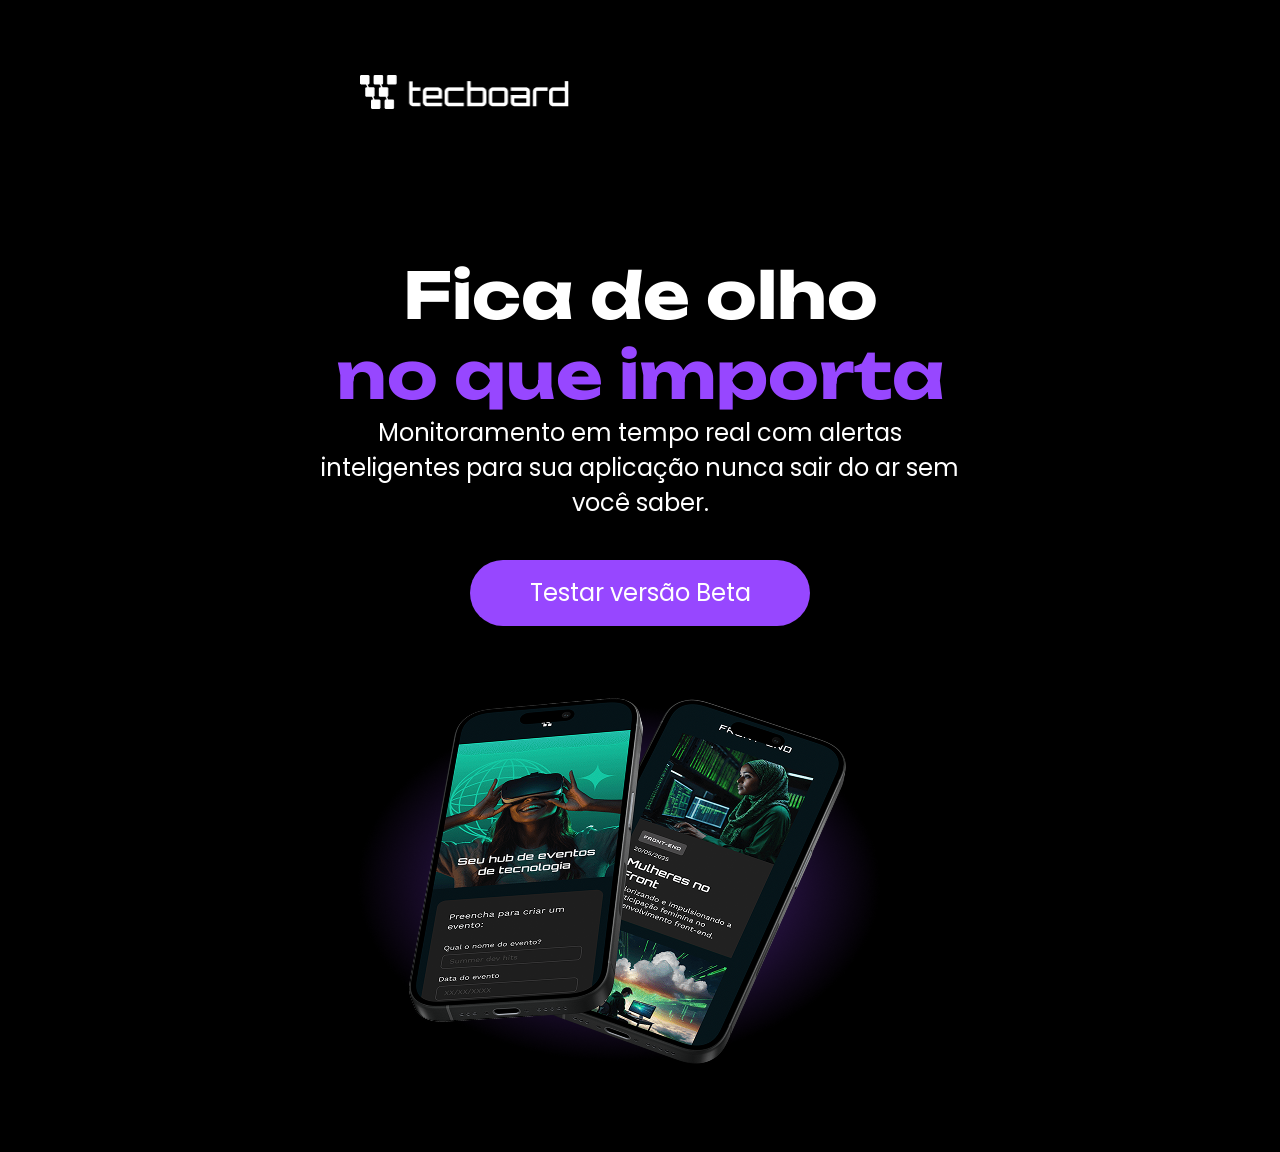
<file: index.html>
<!doctype html>
<html lang="pt-br">
  <head>
    <meta charset="UTF-8" />
    <meta name="viewport" content="width=device-width, initial-scale=1.0" />
    <title>Techboard</title>
    <link rel="stylesheet" href="./css/style.css?v=2" />
    <link rel="icon" href="./favicon_roxo.svg" type="image/svg+xml" />
    <link rel="preconnect" href="https://fonts.googleapis.com" />
    <link rel="preconnect" href="https://fonts.gstatic.com" crossorigin />
  </head>
  <body class="corpo">
    <header class="cabecario">
      <img
        class="logo"
        src="./img/logo_branco.png?v=2"
        alt="imagem da logo techboard"
      />
    </header>
    <section class="pagina_principal">
      <h1 class="texto_principal">
        Fica de olho <br /><span> no que importa</span>
      </h1>
      <p class="texto_segundario">
        Monitoramento em tempo real com alertas <br />
        inteligentes para sua aplicação nunca sair do ar sem <br />você saber.
      </p>
      <a href="#">Testar versão Beta</a>
      <img
        class="foto_celulares"
        src="./img/celulares_sobrepostos_desktop.png?v=2"
        alt="dois celulares pretos sobrepostos com uma sombra roxa sob eles"
      />
    </section>
  </body>
</html>
</file>
<file: css/style.css>
/* definição de fontes
 */
@font-face {
  font-family: "Unbounded";
  src: url("../fontes/Unbounded-Bold.ttf") format("truetype");
  font-weight: 700;
  font-style: normal;
  font-display: swap;
}

@font-face {
  font-family: "Poppins";
  src: url("../fontes/Poppins-Regular.ttf") format("truetype");
  font-weight: 400;
  font-style: normal;
  font-display: swap;
}
/* Reset
 */
* {
  margin: 0;
  padding: 0;
  box-sizing: border-box;
  background-color: rgb(0, 0, 0);
}
/* Estilo desktop
 */
body {
  background-color: rgb(0, 0, 0);
  color: #ffff;
}
.logo {
  width: 209.29px;
  height: 34px;
  margin: 75px 0 0 360px;
}

h1 {
  text-align: center;
  margin-top: 142px;
  font-size: 64px;
  font-family: "Unbounded", sans-serif;
}
h1 span {
  color: #9747ff;
}
p {
  font-size: 24px;
  font-family: "Poppins", sans-serif;
  text-align: center;
}
a {
  color: #ffff;
  font-size: 24px;

  font-family: "Poppins", sans-serif;
  text-decoration: none;
  background-color: #9747ff;
  display: block;
  width: 340px;
  height: 66px;
  text-align: center;

  line-height: 66px;
  border-radius: 36px;
  margin: 40px auto;
}
a:hover {
  background-color: #8233e8;
}
.foto_celulares {
  display: block;
  margin: 40px auto;
  width: 792px;
  height: 446px;
}
@media (max-width: 768px) {
  .foto_celulares {
    margin: 65px 0 0 60px;
  }
  p {
    width: 648px;
  }
}
@media (max-width: 375px) {
  .foto_celulares {
    margin: 32px 0 0 16px;
  }
  h1 {
    font-size: 40px;
  }
  p {
    font-size: 20px;
  }
}
</file>
